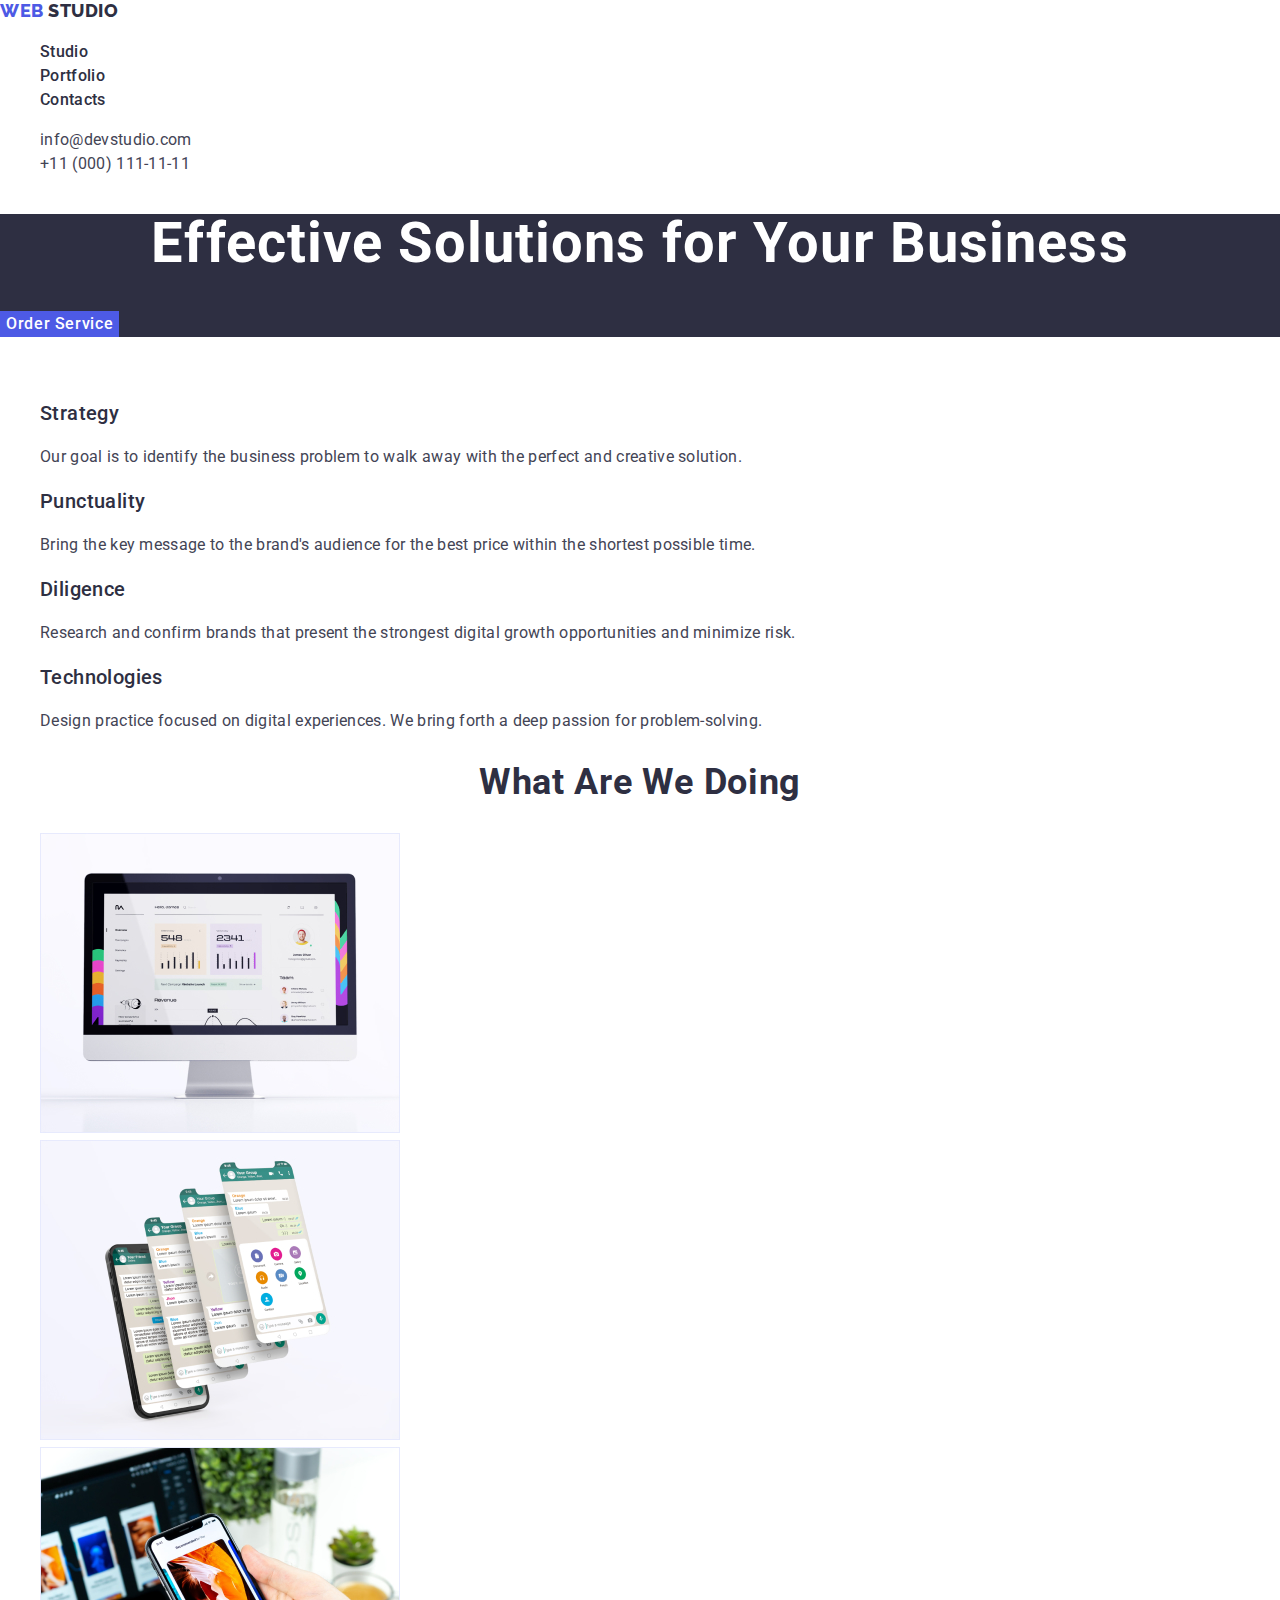
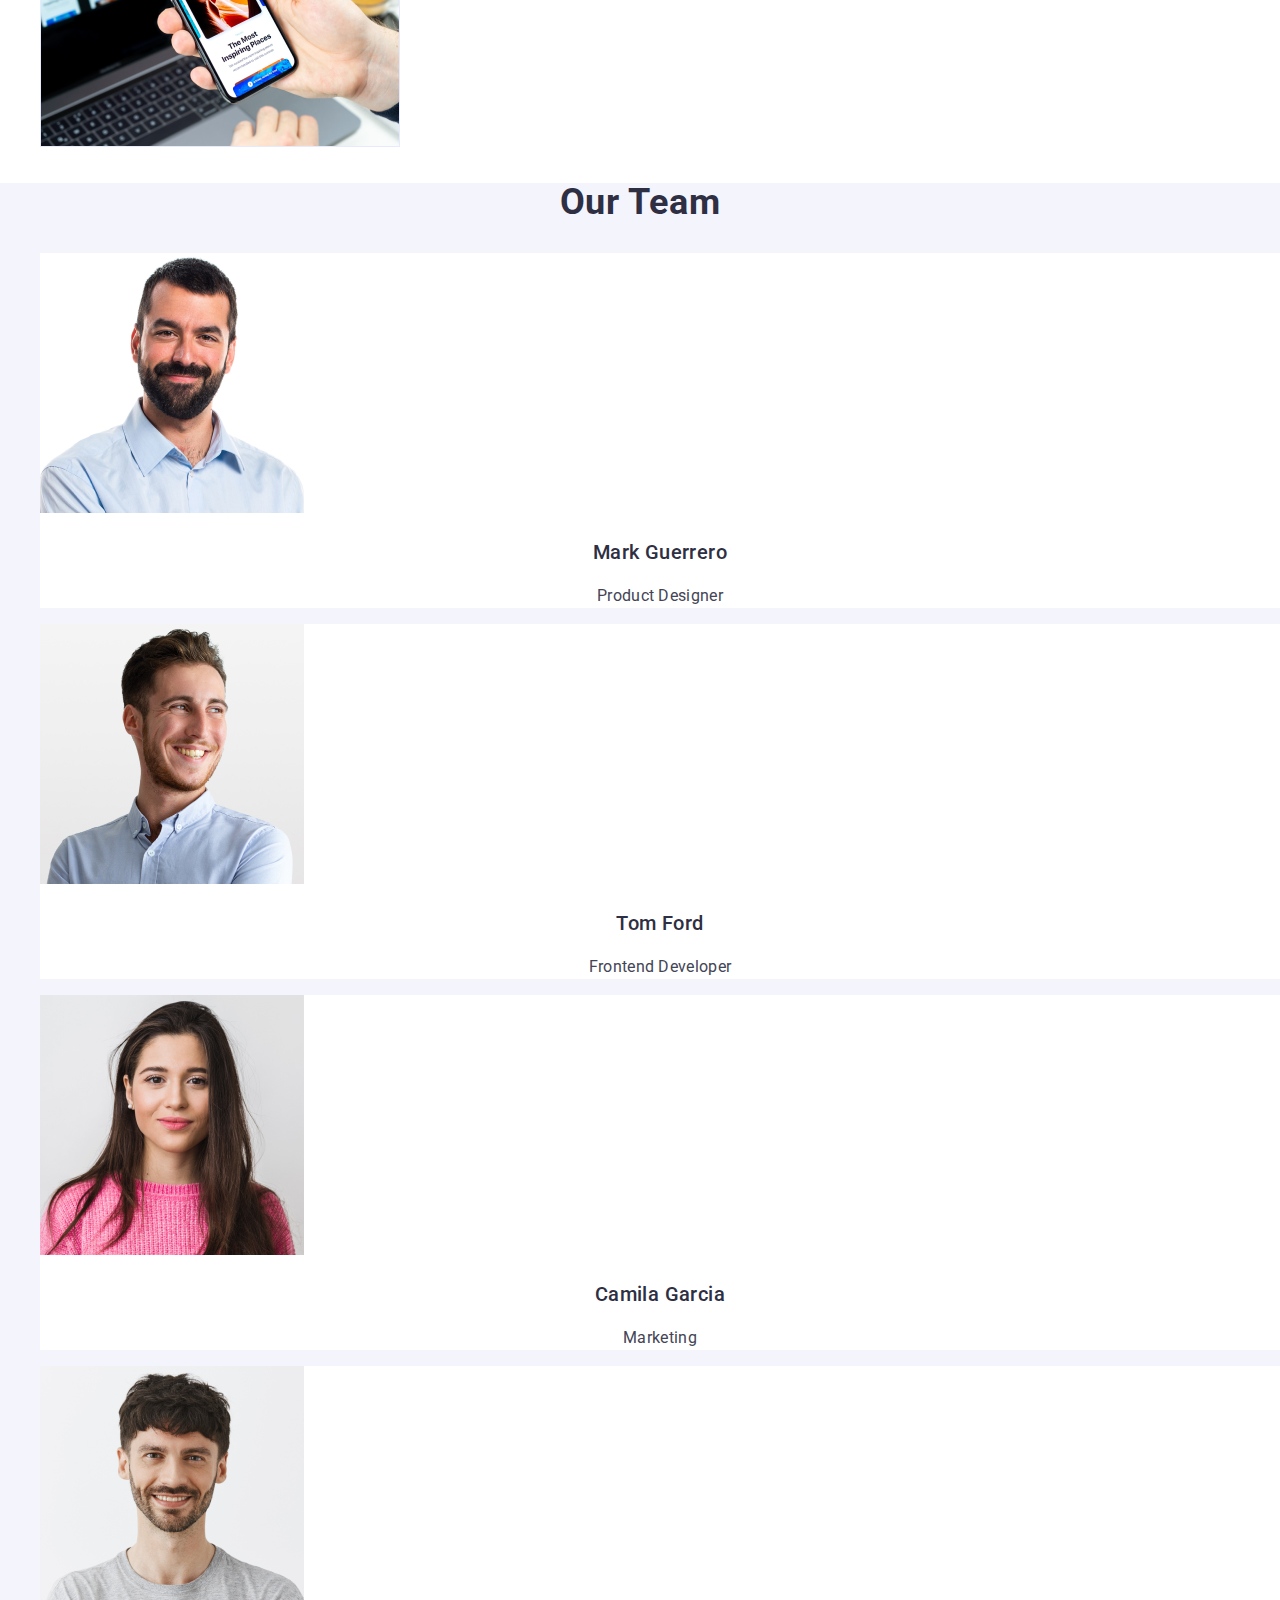
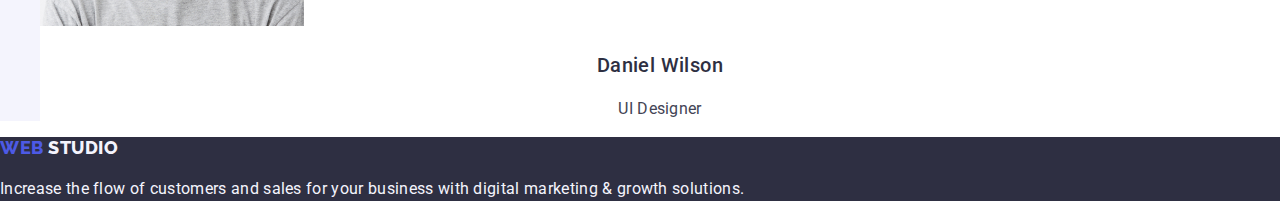
<file: index.html>
<!DOCTYPE html>
<html lang="en">
  <head>
    <meta charset="UTF-8" />
    <meta http-equiv="X-UA-Compatible" content="IE=edge" />
    <meta name="viewport" content="width=device-width, initial-scale=1.0" />
    <title>Document</title>
    <link rel="preconnect" href="https://fonts.googleapis.com" />
    <link rel="preconnect" href="https://fonts.gstatic.com" crossorigin />
    <link
      href="https://fonts.googleapis.com/css2?family=Raleway:wght@800&family=Roboto:wght@400;500;700;900&display=swap"
      rel="stylesheet"
    />
    <link
      rel="stylesheet"
      href="https://cdn.jsdelivr.net/npm/modern-normalize@2.0.0/modern-normalize.min.css"
    />
    <link rel="stylesheet" href="./css/styles.css" />
  </head>
  <body>
    <header>
      <nav class="navigation-items">
        <a class="logo link" href="./index.html"> Web <span class="studio-part">Studio</span></a>
        <ul class="list">
          <li><a class="nav-item link" href="./index.html">Studio</a></li>
          <li><a class="nav-item link" href="./portfolio.html">Portfolio</a></li>
          <li><a class="nav-item link" href="">Contacts</a></li>
        </ul>
      </nav>
      <address class="contacts-items">
        <ul class="list">
          <li><a class="contacts link" href="mailto:info@devstudio.com">info@devstudio.com</a></li>
          <li><a class="contacts link" href="tel:+110001111111">+11 (000) 111-11-11</a></li>
        </ul>
      </address>
    </header>

    <main>
      <!-- Hero section -->
      <section class="hero-section-container">
          <h1 class="tagline">Effective Solutions for Your Business</h1>
          <button class="order-button" type="button">Order Service</button>
      </section>
      <!-- Benefits section -->
      <section>
        <h2 class="hidden-title">Our benefits</h2>
        <ul class="list">
          <li>
            <h3 class="benefit-title">Strategy</h3>
            <p class="benefit-text">
              Our goal is to identify the business problem to walk away with the perfect and
              creative solution.
            </p>
          </li>
          <li>
            <h3 class="benefit-title">Punctuality</h3>
            <p class="benefit-text">
              Bring the key message to the brand's audience for the best price within the shortest
              possible time.
            </p>
          </li>
          <li>
            <h3 class="benefit-title">Diligence</h3>
            <p class="benefit-text">
              Research and confirm brands that present the strongest digital growth opportunities
              and minimize risk.
            </p>
          </li>
          <li>
            <h3 class="benefit-title">Technologies</h3>
            <p class="benefit-text">
              Design practice focused on digital experiences. We bring forth a deep passion for
              problem-solving.
            </p>
          </li>
        </ul>
      </section>
      <!-- What are we doing section-->
      <section>
        <h2 class="section-title">What are we doing</h2>
        <ul  class="list">
          <li
            ><img
              src="./images/img-1.jpg"
              alt="Graph of site visit statistics on the monitor"
              width="360"
          /></li>
          <li
            ><img
              src="./images/img-2.jpg"
              alt="Phone and several screenshots in the air above it"
              width="360"
          /></li>
          <li
            ><img src="./images/img-3.jpg" alt="Phone in the hand of a man at his desk" width="360"
          /></li>
        </ul>
      </section>
      <!-- Our team section -->
      <section class="about-team-section">
        <h2 class="section-title">Our Team</h2>
        <ul  class="list">
          <li class="employee-card">
            <img
              src="./images/img-4.jpg"
              alt="Smiling middle-aged man with a small beard"
              width="264"
            />
            <h3 class="employee-name">Mark Guerrero</h3>
            <p class="employee-speciality">Product Designer</p>
          </li>
          <li class="employee-card">
            <img
              src="./images/img-5.jpg"
              alt="Smiling young man with a small beard looks away"
              width="264"
            />
            <h3 class="employee-name">Tom Ford</h3>
            <p class="employee-speciality">Frontend Developer</p>
          </li>
          <li class="employee-card">
            <img src="./images/img-6.jpg" alt="Attractive young lady with long hair" width="264" />
            <h3 class="employee-name">Camila Garcia</h3>
            <p class="employee-speciality">Marketing</p>
          </li>
          <li class="employee-card">
            <img
              src="./images/img-7.jpg"
              alt="Smiling brubette young man with a small beard"
              width="264"
            />
            <h3 class="employee-name">Daniel Wilson</h3>
            <p class="employee-speciality">UI Designer</p>
          </li>
        </ul>
      </section>
    </main>
    <footer class="footer">
      <a class="logo link" href="./index.html"> Web <span class="studio-part-footer">Studio</span></a>
      <p class="call-to-action">
        Increase the flow of customers and sales for your business with digital marketing & growth
        solutions.
      </p>
    </footer>
  </body>
</html>
</file>
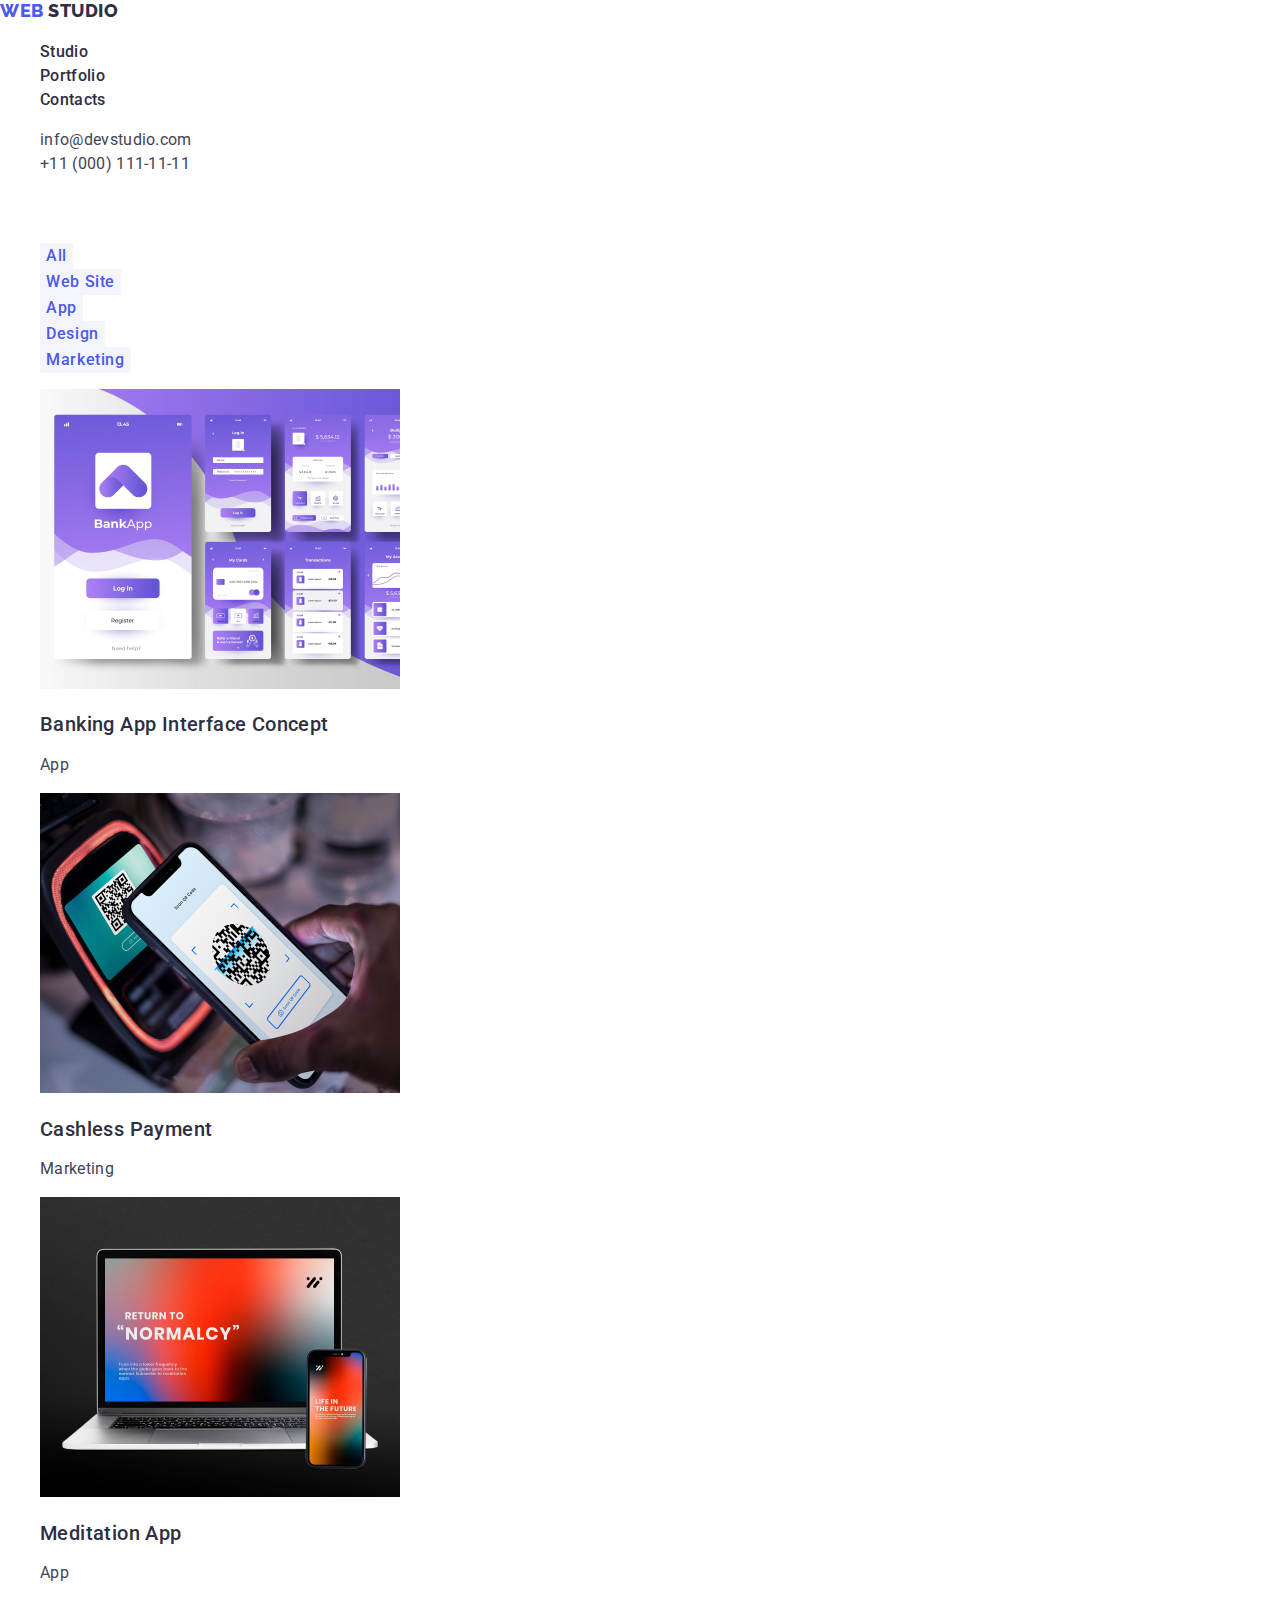
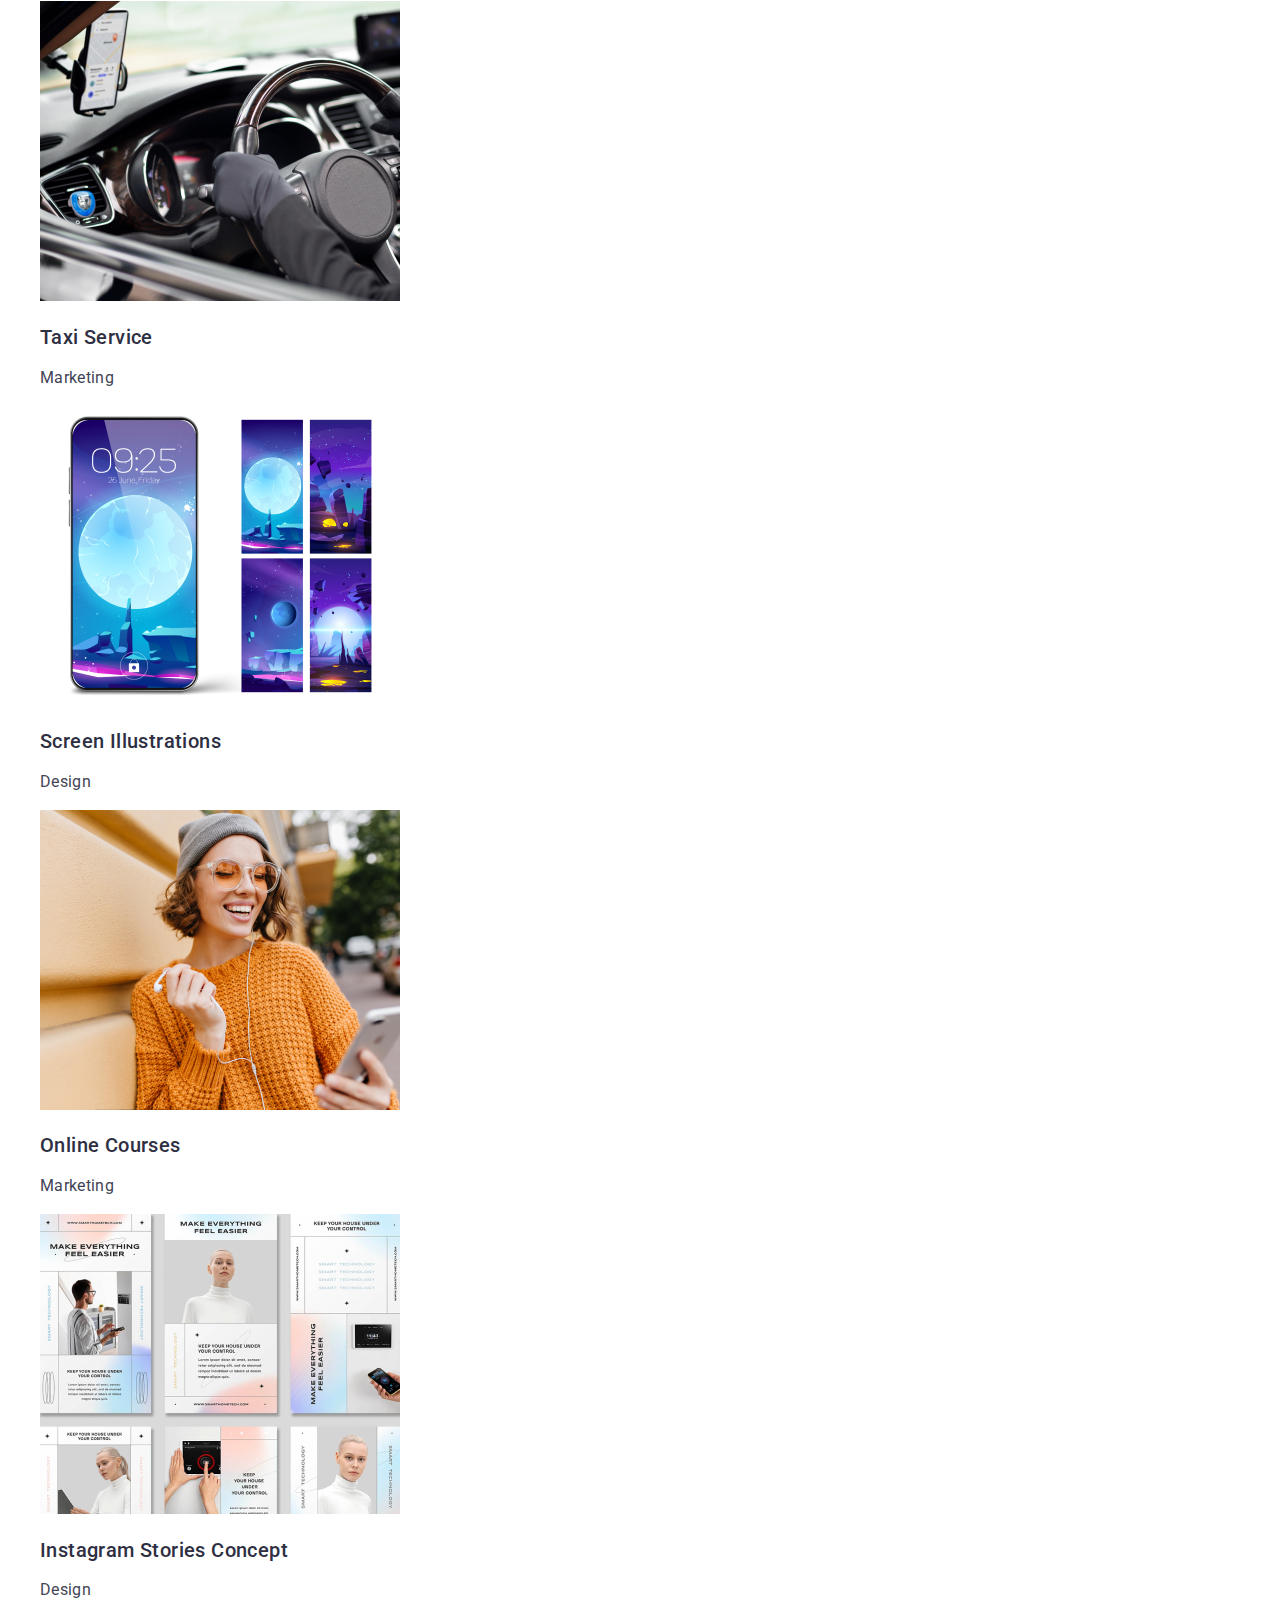
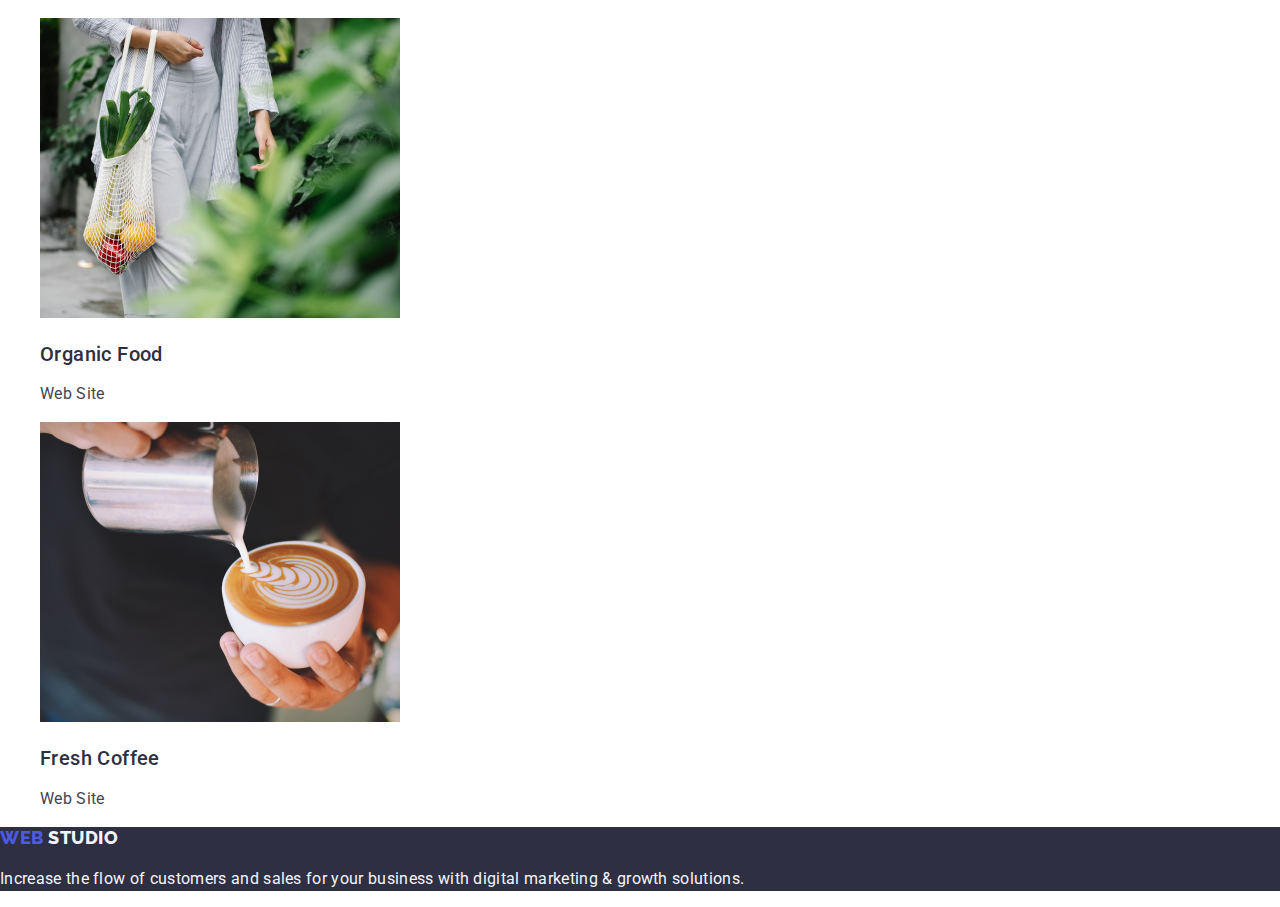
<file: portfolio.html>
<!DOCTYPE html>
<html lang="en">
  <head>
    <meta charset="UTF-8" />
    <meta http-equiv="X-UA-Compatible" content="IE=edge" />
    <meta name="viewport" content="width=device-width, initial-scale=1.0" />
    <title>Portfolio</title>
    <link rel="preconnect" href="https://fonts.googleapis.com" />
    <link rel="preconnect" href="https://fonts.gstatic.com" crossorigin />
    <link
      href="https://fonts.googleapis.com/css2?family=Raleway:wght@800&family=Roboto:wght@400;500;700;900&display=swap"
      rel="stylesheet"
    />
    <link
      rel="stylesheet"
      href="https://cdn.jsdelivr.net/npm/modern-normalize@2.0.0/modern-normalize.min.css"
    />
    <link rel="stylesheet" href="./css/styles.css" />
  </head>
  <body>
     <header>
      <nav class="navigation-items">
        <a class="logo link" href="./index.html"> Web <span class="studio-part">Studio</span></a>
        <ul class="list">
          <li><a class="nav-item link" href="./index.html">Studio</a></li>
          <li><a class="nav-item link" href="./portfolio.html" target=”_blank”>Portfolio</a></li>
          <li><a class="nav-item link" href="">Contacts</a></li>
        </ul>
      </nav>
      <address class="contacts-items">
        <ul class="list">
          <li><a class="contacts link" href="mailto:info@devstudio.com">info@devstudio.com</a></li>
          <li><a class="contacts link" href="tel:+110001111111">+11 (000) 111-11-11</a></li>
        </ul>
      </address>
    </header>

    <main>
      <section class="realized-projects">
        <h1 class="hidden-title">Interactive portfolio of the company</h1>
          <ul class="filter-buttons list">
            <li><button class="filter-button" type="button">All</button></li>
            <li><button class="filter-button" type="button">Web Site</button></li>
            <li><button class="filter-button" type="button">App</button></li>
            <li><button class="filter-button" type="button">Design</button></li>
            <li><button class="filter-button" type="button">Marketing</button></li>
          </ul>
        <ul class="projects-gallery list">
          <li>
            <a class="link" href=""
              >
              <img src="./images/img-8.jpg" alt="Design of Banking App Interface" width="360"
            />
            <h2 class="gallery-card-name">Banking App Interface Concept</h2>
            <p class="gallery-card-desription">App</p>
            </a>
          </li>
          <li>
            <a class="link" href=""
              ><img
                src="./images/img-9.jpg"
                alt="Hand holding phone that reads QR code"
                width="360"
            />
            <h2 class="gallery-card-name">Cashless Payment</h2>
            <p class="gallery-card-desription">Marketing</p>
            </a>
          </li>
          <li>
            <a class="link" href="">
              <img
                src="./images/img-10.jpg"
                alt="Notebook and phone showing the product"
                width="360"
              />
            
            <h2 class="gallery-card-name">Meditation App</h2>
            <p class="gallery-card-desription">App</p>
            </a>
          </li>
          <li>
            <a class="link" href=""><img src="./images/img-11.jpg" alt="Driver inside the car" width="360" />
            <h2 class="gallery-card-name">Taxi Service</h2>
            <p class="gallery-card-desription">Marketing</p>
            </a>
          </li>
          <li>
            <a class="link" href="">
              <img
                src="./images/img-12.jpg"
                alt="Screen Illustrations Design with the Moon"
                width="360"
              />
            
            <h2 class="gallery-card-name">Screen Illustrations</h2>
            <p class="gallery-card-desription">Design</p>
            </a>
          </li>
          <li>
            <a class="link" href="">
              <img
                src="./images/img-13.jpg"
                alt="Young stylish woman at street using phone with headset"
                width="360"
              />
            
            <h2 class="gallery-card-name">Online Courses</h2>
            <p class="gallery-card-desription">Marketing</p>
            </a>
          </li>
          <li>
            <a class="link" href="">
              <img
                src="./images/img-14.jpg"
                alt="Screen Illustrations Design with short haired woman"
                width="360"
              />
           
            <h2 class="gallery-card-name">Instagram Stories Concept</h2>
            <p class="gallery-card-desription">Design</p>
             </a>
          </li>
          <li>
            <a class="link" href="">
              <img
                src="./images/img-15.jpg"
                alt="A woman walking by the street with string bag and fruits inside"
                width="360"
              />
            
            <h2 class="gallery-card-name">Organic Food</h2>
            <p class="gallery-card-desription">Web Site</p>
            </a>
          </li>
          <li>
            <a class="link" href=""
              ><img src="./images/img-16.jpg" alt="Barista pours coffee with foam" width="360"
            />
            <h2 class="gallery-card-name">Fresh Coffee</h2>
            <p class="gallery-card-desription">Web Site</p>
            </a>
          </li>
        </ul>
      </section>
    </main>
    <footer class="footer">
      <a class="logo link" href="./index.html"> Web <span class="studio-part-footer">Studio</span></a>
      <p class="call-to-action">
        Increase the flow of customers and sales for your business with digital marketing & growth
        solutions.
      </p>
    </footer>
  </body>
</html>
</file>
<file: css/styles.css>
:root {
  --SLATE: #434455;
  --LIGHT-SLATE: #8e8f99;
  --WHITE: #fff;
  --NAVY-BLUE: #2e2f42;
  --NAVY-BLUE-MODAL: #2e2f4266;
  --OCEAN: #404bbf;
  --IRIS: #4d5ae5;
  --CLOUD: #f4f4fd;
  --CORNFLOWER: #e7e9fc;
  --GREEN: #31d0aa;
  --GREY: #2e2f42b3;
  --DAIRY: #fcfcfc;
}

body {
  font-family: 'Roboto', sans-serif;
  font-weight: 400;
  font-size: 16px;
  font-style: normal;
  line-height: 24px;
  letter-spacing: 2%;
  color: var(--SLATE);
  background: var(--WHITE);
}
ul,
ol {
  list-style-type: none;
}
.nav-item {
  color: var(--NAVY-BLUE);
  font-weight: 500;
  font-size: 16px;
  line-height: 1.5;
  letter-spacing: 0.02em;
  text-decoration: none;
}
.nav-item:hover,
.nav-item:focus,
.nav-item:active {
  color: var(--OCEAN);
}

.logo {
  font-family: 'Raleway', sans-serif;
  font-size: 18px;
  font-weight: 800;
  color: var(--IRIS);
  line-height: 1.17;
  letter-spacing: 0.03em;
  text-transform: uppercase;
}
.studio-part {
  color: var(--NAVY-BLUE);
}
.studio-part-footer {
  color: var(--CLOUD);
}
.contacts-items {
  font-style: normal;
}
.list {
  list-style: none;
}
.link {
  text-decoration: none;
}
.contacts {
  font-style: normal;
  color: var(--SLATE);
  letter-spacing: 0.32px;
  text-decoration: none;
  font-style: normal;
}
.contacts:hover,
.contacts:focus {
  color: var(--OCEAN);
}
.hero-section-container {
  background-color: var(--NAVY-BLUE);
}
.tagline {
  color: var(--WHITE);
  text-align: center;
  font-size: 56px;
  font-weight: 700;
  line-height: 1.07;
  letter-spacing: 0.02em;
}
.order-button {
  color: var(--WHITE);
  background-color: var(--IRIS);
  font-family: inherit;
  font-weight: 500;
  font-size: 16px;
  line-height: 1.5;
  letter-spacing: 0.04em;
  border-style: none;
  cursor: pointer;
}
.order-button:hover,
.order-button:focus {
  background: var(--OCEAN);
}
.hidden-title {
  visibility: hidden;
}
.benefit-title {
  color: var(--NAVY-BLUE);
  font-size: 20px;
  font-weight: 500;
  letter-spacing: 0.4px;
}
.benefit-text {
  color: var(--SLATE);
  letter-spacing: 0.32px;
}
.about-team-section {
  background-color: var(--CLOUD);
}
.section-title {
  color: var(--NAVY-BLUE);
  font-size: 36px;
  font-weight: 700;
  line-height: 1.11;
  letter-spacing: 0.72px;
  text-align: center;
  text-transform: capitalize;
}
.employee-card {
  background-color: var(--WHITE);
}
.employee-name {
  color: var(--NAVY-BLUE);
  text-align: center;
  font-size: 20px;
  font-weight: 500;
  line-height: 24px;
  letter-spacing: 0.4px;
}
.employee-speciality {
  color: var(--SLATE);
  text-align: center;
  letter-spacing: 0.32px;
}
.footer {
  background-color: var(--NAVY-BLUE);
}
.call-to-action {
  color: var(--CLOUD);
  letter-spacing: 0.32px;
}

/* Portfolio styles part */

.filter-button {
  font-family: "Roboto", sans-serif;
  color: var(--IRIS);
  text-align: center;
  font-weight: 500;
  font-size: 16px;
  line-height: 1.5;
  letter-spacing: 0.04em;
  border-style: none;
  background-color: var(--CLOUD);
  cursor: pointer;
}
.filter-button:hover,
.filter-button:focus {
  color: var(--WHITE);
  font-weight: 500;
  letter-spacing: 0.64px;
  text-align: center;
  background-color: var(--OCEAN);
  justify-content: center;
}
.gallery-card-name {
  color: var(--NAVY-BLUE);
  font-size: 20px;
  font-weight: 500;
  line-height: 1.2;
  letter-spacing:0.02em;
}
.gallery-card-desription {
  color: var(--SLATE);
  letter-spacing: 0.02em;
  font-size: 16px;
  line-height: 1.5;

}
</file>
